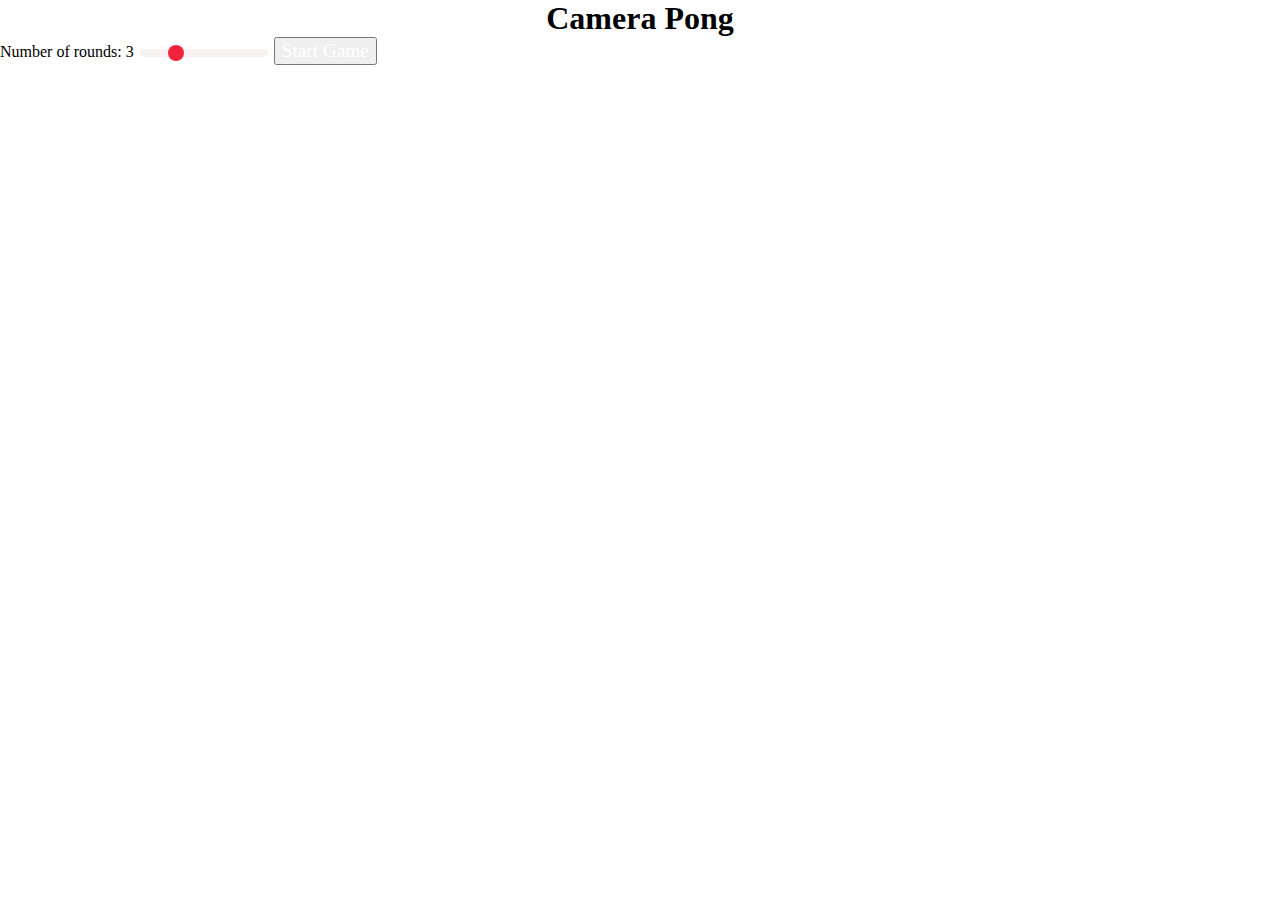
<file: index.html>
<!DOCTYPE html>
<html lang="en">

<head>
    <meta charset="UTF-8">
    <meta name="viewport" content="width=device-width, initial-scale=1.0">
    <link rel="stylesheet" href="./css/style.css">
    <script src="./js/index.js" defer></script>
    <title>Camera Pong</title>
</head>

<body>
    <div class="wrapper">
        <h1>Camera Pong</h1>

        <label for="rounds">Number of rounds: <span id="roundsText"></span></label>
        <input type="range" min="2" max="6" value="3" id="rounds">

        <button class="btnStart"><a href="./pong.html">Start Game</a></button>
    </div>
</body>

</html>
</file>
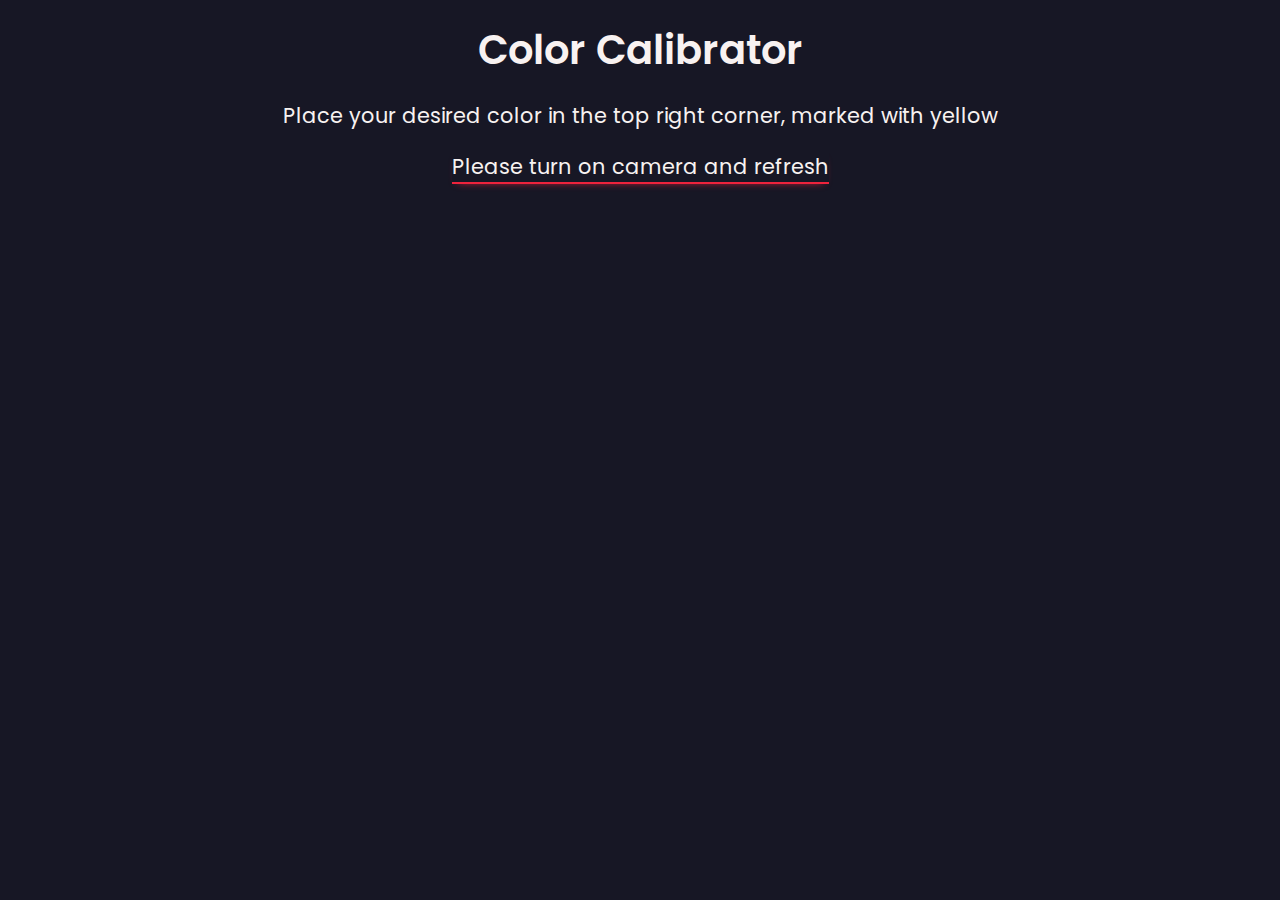
<file: calibrator.html>
<!DOCTYPE html>
<html lang="en">

<head>
    <meta charset="UTF-8">
    <meta name="viewport" content="width=device-width, initial-scale=1.0">
    <link rel="stylesheet" href="./css/variables.css">
    <link rel="stylesheet" href="./css/calibrator.css">
    <link rel="icon" type="image/png" href="./img/logo.ico">
    <script src="./js/calibrator.js" defer></script>
    <title>Camera Pong</title>
</head>

<body>
    <header>
        <h1>Color Calibrator</h1>
        <p class="instruction">Place your desired color in the top right corner, marked with yellow</p>
        <p class="subtitle">Remain still for <span id="timerNum">3</span></p>
    </header>
    <div class="wrapper">
        <canvas id="canvas"></canvas>
    </div>
</body>

</html>
</file>
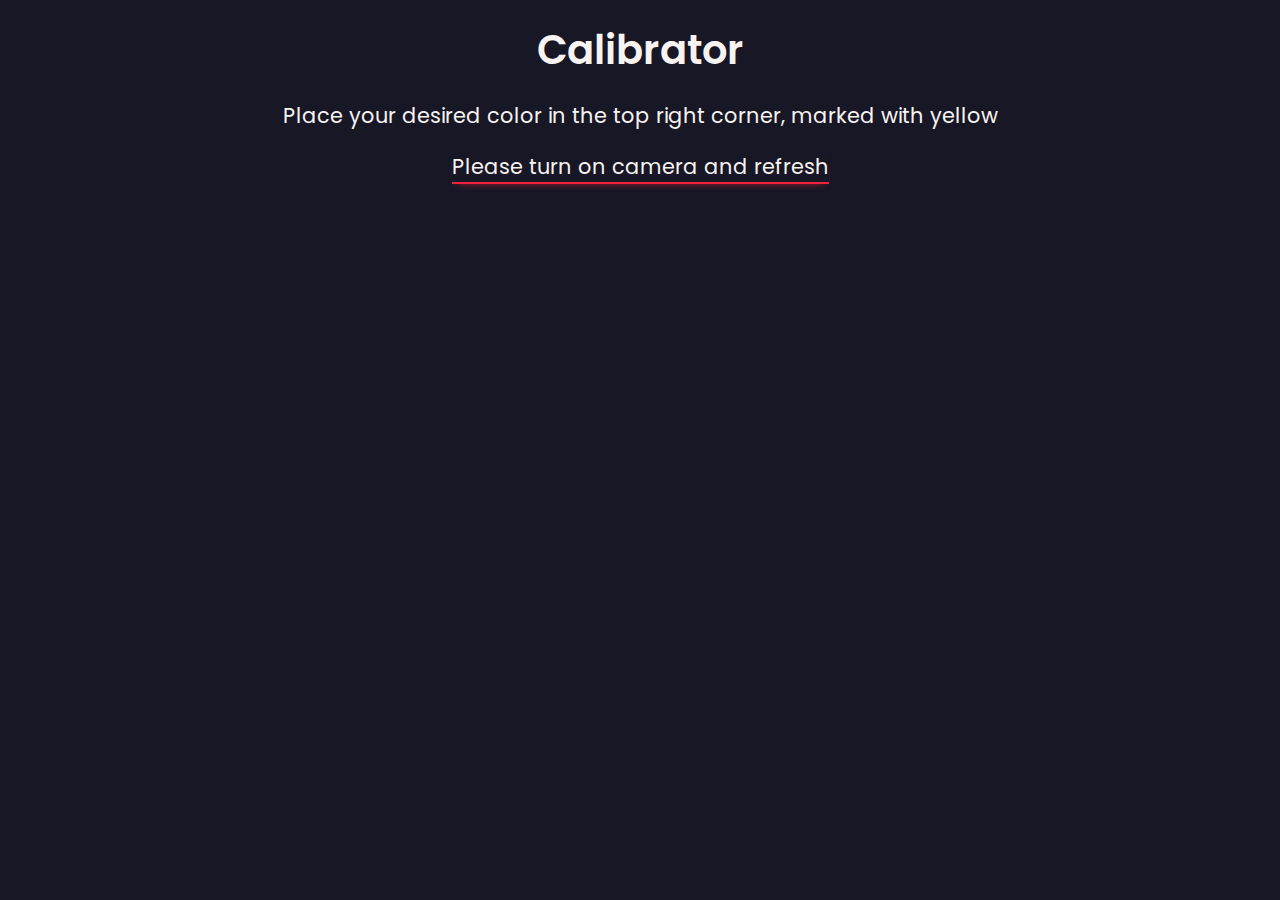
<file: subpages/calibrator.html>
<!DOCTYPE html>
<html lang="en">

<head>
    <meta charset="UTF-8">
    <meta name="viewport" content="width=device-width, initial-scale=1.0">
    <link rel="stylesheet" href="../css/variables.css">
    <link rel="stylesheet" href="../css/pong.css">
    <script src="../js/calibrator.js" defer></script>
    <title>Camera Pong</title>
</head>

<body>
    <header>
        <h1>Calibrator</h1>
        <p>Place your desired color in the top right corner, marked with yellow</p>
        <p class="subtitle">Remain still for <span id="timerNum">3</span></p>
    </header>
    <div class="wrapper">
        <canvas id="canvas"></canvas>
    </div>
</body>

</html>
</file>
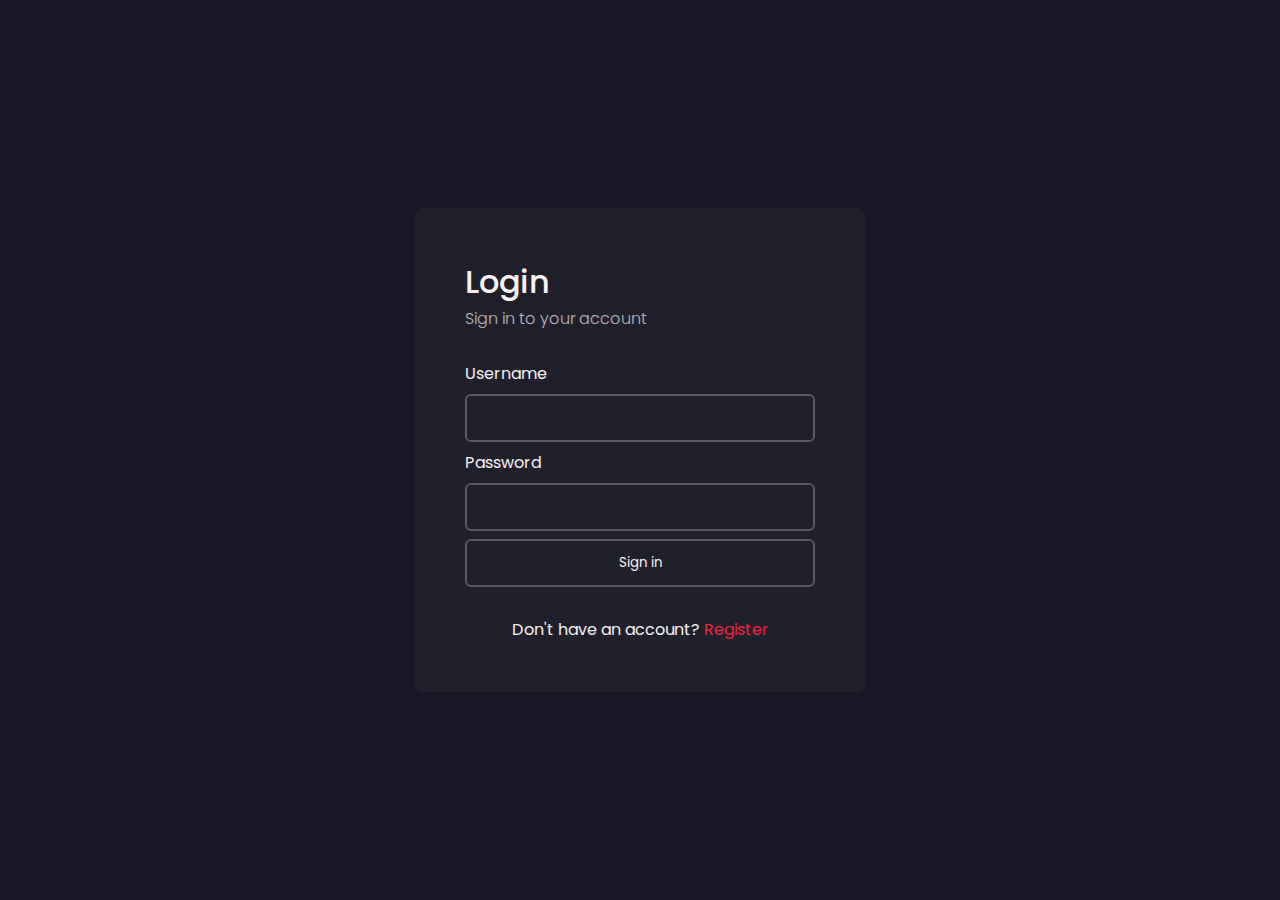
<file: subpages/login.html>
<!DOCTYPE html>
<html lang="en">

<head>
    <meta charset="UTF-8">
    <meta name="viewport" content="width=device-width, initial-scale=1.0">
    <link rel="stylesheet" href="../css/variables.css">
    <link rel="stylesheet" href="../css/login.css">
    <script src="../js/login.js" defer></script>
    <title>Camera Pong</title>
</head>

<body>
    <div class="wrapper">
        <div class="image"></div>

        <div class="form-container login active">
            <div class="welcome-box">
                <h1 id="welcome">Login</h1>
                <p class="subtext">Sign in to your account</p>
            </div>

            <form action="../php/auth.php" method="post" id="login">
                <label for="email">Username</label>
                <input type="text" id="username" name="username" required>

                <label for="password">Password</label>
                <input type="password" id="password" name="password" required>

                <input type="submit" id="submit" value="Sign in">
            </form>

            <p class="account">Don't have an account? <span>Register</span></p>
        </div>

        <div class="form-container register">
            <div class="welcome-box">
                <h1 id="welcome">Register</h1>
                <p class="subtext">Create an account</p>
            </div>

            <form action="../php/auth.php" method="post" id="register">
                <label for="email">Username</label>
                <input type="text" id="username" name="newUsername" required>

                <label for="email">Email</label>
                <input type="email" id="email" name="newEmail" required>

                <label for="password">Password</label>
                <input type="password" id="password" name="newPassword" required>

                <input type="submit" id="submit" value="Register">
            </form>

            <p class="account">Already have an account? <span>Login</span></p>
        </div>
    </div>
</body>

</html>
</file>
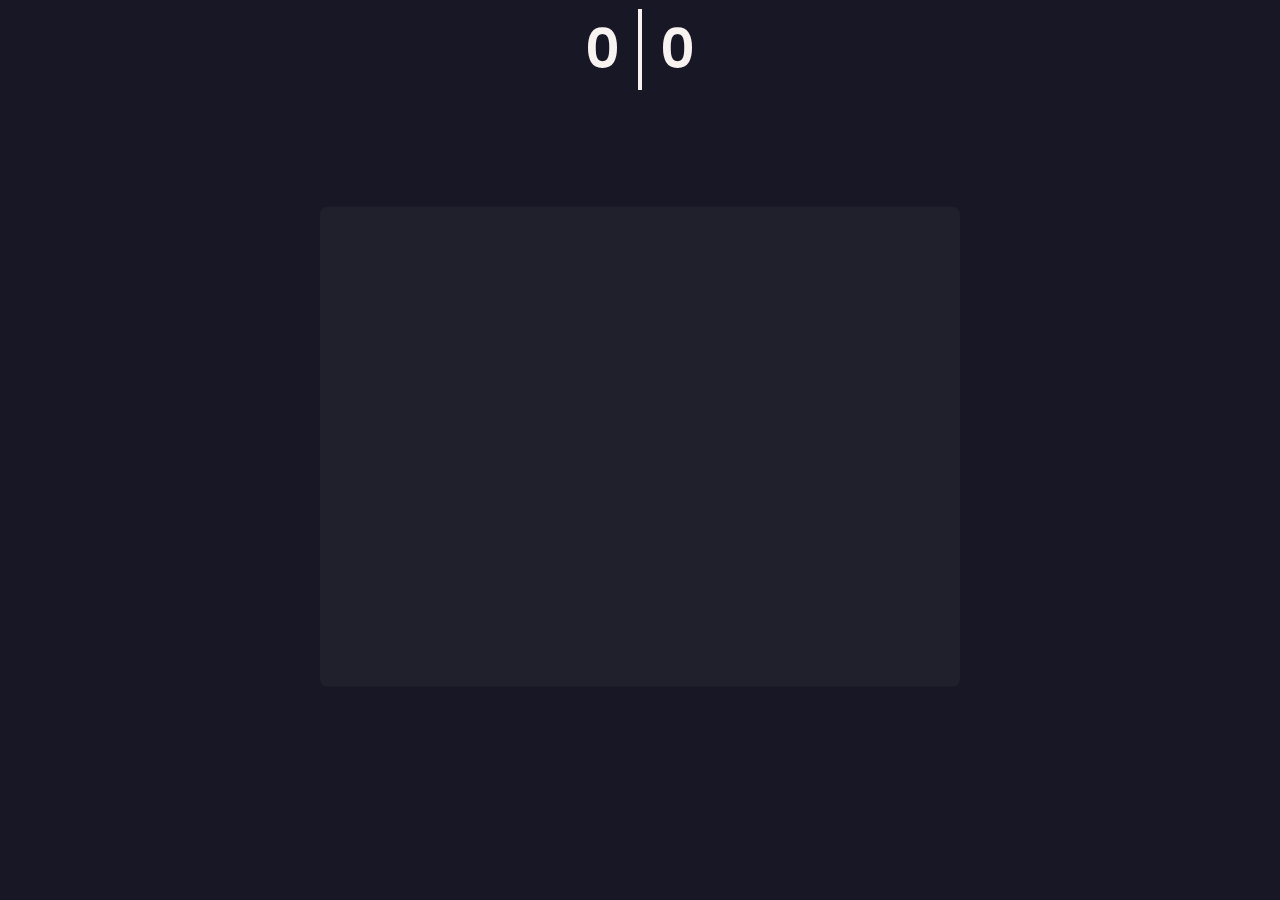
<file: subpages/pong.html>
<!DOCTYPE html>
<html lang="en">

<head>
    <meta charset="UTF-8">
    <meta name="viewport" content="width=device-width, initial-scale=1.0">
    <link rel="stylesheet" href="../css/variables.css">
    <link rel="stylesheet" href="../css/pong.css">
    <script src="../js/classes.js"></script>
    <script src="../js/game.js" defer></script>
    <title>Camera Pong</title>
</head>

<body>
    <div class="score">
        <div id="computer-score">0</div>
        <div id="player-score">0</div>
    </div>

    <div class="wrapper">
        <canvas id="canvas"></canvas>
    </div>

    <div class="resultsBox">
        <h1 id="result">GAME OVER!</h1>
        <span id="winner"></span>
        <span id="timer"></span>
    </div>
</body>

</html>
</file>
<file: css/style.css>
*,
*::after,
*::before {
    box-sizing: border-box;
    font-family: var(--font);
}

html {
    scroll-behavior: smooth;
}

body {
    margin: 0;
    background-color: var(--background);
}

body::-webkit-scrollbar {
    display: none;
}

.page {
    height: 100vh;
    display: flex;
    justify-content: center;
    align-items: center;
}

h1,
h2 {
    color: var(--text);
    margin: 0;
    font-weight: 600;
    text-align: center;
}

.buttons {
    display: flex;
    flex-direction: column;
    gap: 15px;
    margin-bottom: 15px;
}

.buttons a,
.settings-buttons a {
    border-radius: 5px;
    padding: 15px;
    cursor: pointer;
    padding: 15px 50px;
    text-align: center;
}

a {
    color: white;
    text-decoration: none;
    font-size: 1.2rem;
}

.btnPlay {
    background-color: var(--primary);
    box-shadow: 0px 0px 30px -10px var(--primary);
}

.btnInactive {
    background: transparent;
    outline: none;
    border: 2px solid var(--shadow);
}

.btnInactive:hover {
    border-color: var(--accent);
    box-shadow: 0px 0px 20px -10px var(--accent);
}

/* inserted by PHP */
.login,
.userWelcome {
    color: rgba(248, 242, 241, 0.8);
    text-align: center;
    font-weight: 300;
}

.login a,
.profile {
    color: var(--primary);
    text-decoration: none;
    font-size: 1rem;
    font-weight: 400;
}

.profile {
    text-decoration: underline;
    text-underline-offset: 2px;
}

h2 {
    font-size: 1.8rem;
    font-weight: 400;
    text-align: left;
    margin-bottom: 25px;
}

.settings {
    margin-bottom: 30px;
}

.settings label,
.settings p {
    font-size: 1.2rem;
    font-weight: 300;
    color: var(--text);
    cursor: text;
}

.roundsSetting {
    display: flex;
    gap: 20px;
    margin-bottom: 10px;
}

.roundsSetting span {
    color: var(--text);
    margin-left: 5px;
}

/*********** Baseline, reset range styles ***********/
input[type="range"] {
    -webkit-appearance: none;
    appearance: none;
    background: transparent;
    cursor: pointer;
    width: 8rem;
}

/* Removes default focus */
input[type="range"]:focus {
    outline: none;
}

/******** Chrome, Safari, Opera and Edge Chromium styles ********/
/* slider track */
input[type="range"]::-webkit-slider-runnable-track {
    background-color: #f8f2f1;
    border-radius: 0.5rem;
    height: 0.5rem;
}

/* slider thumb */
input[type="range"]::-webkit-slider-thumb {
    -webkit-appearance: none;
    appearance: none;
    margin-top: -4px;
    background-color: #ef233c;
    border-radius: 0.5rem;
    height: 1rem;
    width: 1rem;
    box-shadow: 0px 0px 8px var(--primary);
}

/*********** Firefox styles ***********/
/* slider track */
input[type="range"]::-moz-range-track {
    background-color: #f8f2f1;
    border-radius: 0.5rem;
    height: 0.5rem;
}

/* slider thumb */
input[type="range"]::-moz-range-thumb {
    background-color: #ef233c;
    border: none;
    border-radius: 0.5rem;
    height: 1rem;
    width: 1rem;
    box-shadow: 0px 0px 8px var(--primary);
}

#difficulty {
    margin: 0 0 10px;
}

.difficulty {
    position: relative;
    display: flex;
    justify-content: space-around;
    background-color: var(--secondary);
    border-radius: 12px;
}

.difficulty input[type="radio"] {
    display: none;
    cursor: pointer;
}

.difficulty label {
    padding: 10px 30px;
    z-index: 1;
    cursor: pointer;
    color: var(--text);
    font-size: 0.9rem;
    font-weight: 400;
}

.difficulty::before {
    content: '';
    position: absolute;
    left: 0;
    width: 34%;
    height: 100%;
    background-color: var(--primary);
    box-shadow: 0px 0px 30px -10px var(--primary);
    border-radius: 12px;
    transition: .4s left ease;
}

.difficulty:has(#easy:checked)::before {
    left: 0%;
}

.difficulty:has(#medium:checked)::before {
    left: 33%;
}

.difficulty:has(#hard:checked)::before {
    left: 66%;
}

.settings-buttons {
    display: flex;
    gap: 20px;
}

.settings-buttons a {
    padding: 10px 35px;
    font-size: 1.1rem;
}

.settings-buttons .btnPlay {
    flex: 1;
    padding-top: 12px;
}
</file>
<file: css/variables.css>
@import url('https://fonts.googleapis.com/css2?family=Poppins:wght@200;300;400;500;600;700;800;900&display=swap');

:root {
    --text: #f8f2f1;
    --secondary-text: #d0d0df;
    --background: #171725;
    --primary: #ef233c;
    --secondary: #20202d;
    --accent: #d8223a;
    --shadow: #595962;
    --font: 'Poppins', sans-serif;
}
</file>
<file: css/calibrator.css>
*,
*::after,
*::before {
    box-sizing: border-box;
    font-family: var(--font);
}

body {
    margin: 0;
    background-color: var(--background);
}

header {
    color: var(--text);
    display: flex;
    flex-direction: column;
    align-items: center;
    padding-top: 20px;
    gap: 20px;
}

header>h1 {
    font-size: 2.5rem;
    font-weight: 600;
    margin: 0;
}

header>p,
header #timerNum {
    font-size: 1.3rem;
    margin: 0;
}

header #timerNum {
    color: var(--primary);
}

.subtitle {
    display: none;
    border-bottom: 2px solid var(--primary);
    box-shadow: 0px 4px 8px -6px var(--primary);
}

.wrapper {
    position: absolute;
    top: 50%;
    left: 50%;
    transform: translate(-50%, -50%);
}

#canvas {
    border-radius: 0.5rem;
}

#camera {
    position: absolute;
    transform: rotateY(180deg);
    opacity: 0.6;
    border-radius: 0.5rem;
}
</file>
<file: css/pong.css>
*,
*::after,
*::before {
    box-sizing: border-box;
    font-family: var(--font);
}

body {
    margin: 0;
    background-color: var(--background);
}

header {
    color: var(--text);
    display: flex;
    flex-direction: column;
    align-items: center;
    padding-top: 20px;
    gap: 20px;
}

header>h1 {
    font-size: 2.5rem;
    font-weight: 600;
    margin: 0;
}

header>p,
header #timerNum {
    font-size: 1.3rem;
    margin: 0;
}

.subtitle {
    display: none;
    border-bottom: 2px solid var(--primary);
    box-shadow: 0px 4px 8px -6px var(--primary);
}

header #timerNum {
    color: var(--primary);
}

.wrapper {
    position: absolute;
    top: 50%;
    left: 50%;
    transform: translate(-50%, -50%);
}

#canvas {
    border-radius: 0.5rem;
}

#camera {
    position: absolute;
    transform: rotateY(180deg);
    opacity: 0.6;
    border-radius: 0.5rem;
}

.score {
    display: flex;
    justify-content: center;
    color: var(--text);
    font-size: 6vh;
    font-weight: 600;
}

.score>* {
    flex-grow: 1;
    flex-basis: 0;
    padding: 0 2vh;
    margin: 1vh 0;
}

.score>:first-child {
    text-align: right;
    border-right: .5vh solid var(--text);
}

.resultsBox {
    width: 22em;
    margin: 0 auto;
    padding: 2em;
    background-color: var(--secondary);
    border-radius: 0.5em;
    color: var(--text);
    display: none;
    flex-direction: column;
    align-items: center;
    justify-content: center;
    gap: 1em;
    position: absolute;
    top: 50%;
    left: 50%;
    transform: translate(-50%, -50%);
}

#result {
    font-weight: 600;
    text-align: center;
    margin: 0;
}

#winner,
#timer {
    font-size: 1.8em;
    font-weight: 400;
    text-align: center;
}
</file>
<file: css/login.css>
* {
    margin: 0;
    padding: 0;
    font-family: var(--font);
    box-sizing: border-box;
}

body {
    height: 100svh;
    background-color: var(--background);
    display: flex;
    justify-content: center;
    align-items: center;
    padding: 25px;
}

.wrapper {
    position: relative;
    background-color: var(--secondary);
    border-radius: 8px;
    display: flex;
    color: var(--text);
    width: 450px;
    overflow: hidden;
}

.form-container {
    flex: 1;
    padding: 50px;
    display: flex;
    flex-direction: column;
    gap: 30px;
    transition: transform 0.25s ease-out;
    transform: translateX(0);
}

.form-container:not(.active) {
    position: absolute;
    transform: translateX(600px);
}

#welcome {
    font-weight: 500;
}

.subtext {
    font-weight: 300;
    opacity: 0.7;
}

form {
    display: flex;
    flex-direction: column;
    gap: 8px;
}

form input {
    padding: 12px;
    border-radius: 6px;
    color: var(--text);
}

form input:not(.submit) {
    background: transparent;
    outline: none;
    border: 2px solid var(--shadow);
}

form input:not(.submit):focus,
form input:not(.submit):hover {
    border-color: var(--accent);
    box-shadow: 0px 0px 20px -10px var(--accent);
}

.submit {
    border: none;
    background-color: var(--primary);
    cursor: pointer;
    box-shadow: 0px 0px 30px -10px var(--primary);
}

.errorMessage {
    margin-bottom: 15px;
    color: #ffe066;
}

.account {
    text-align: center;
}

.account span {
    color: var(--primary);
    cursor: pointer;
}
</file>
